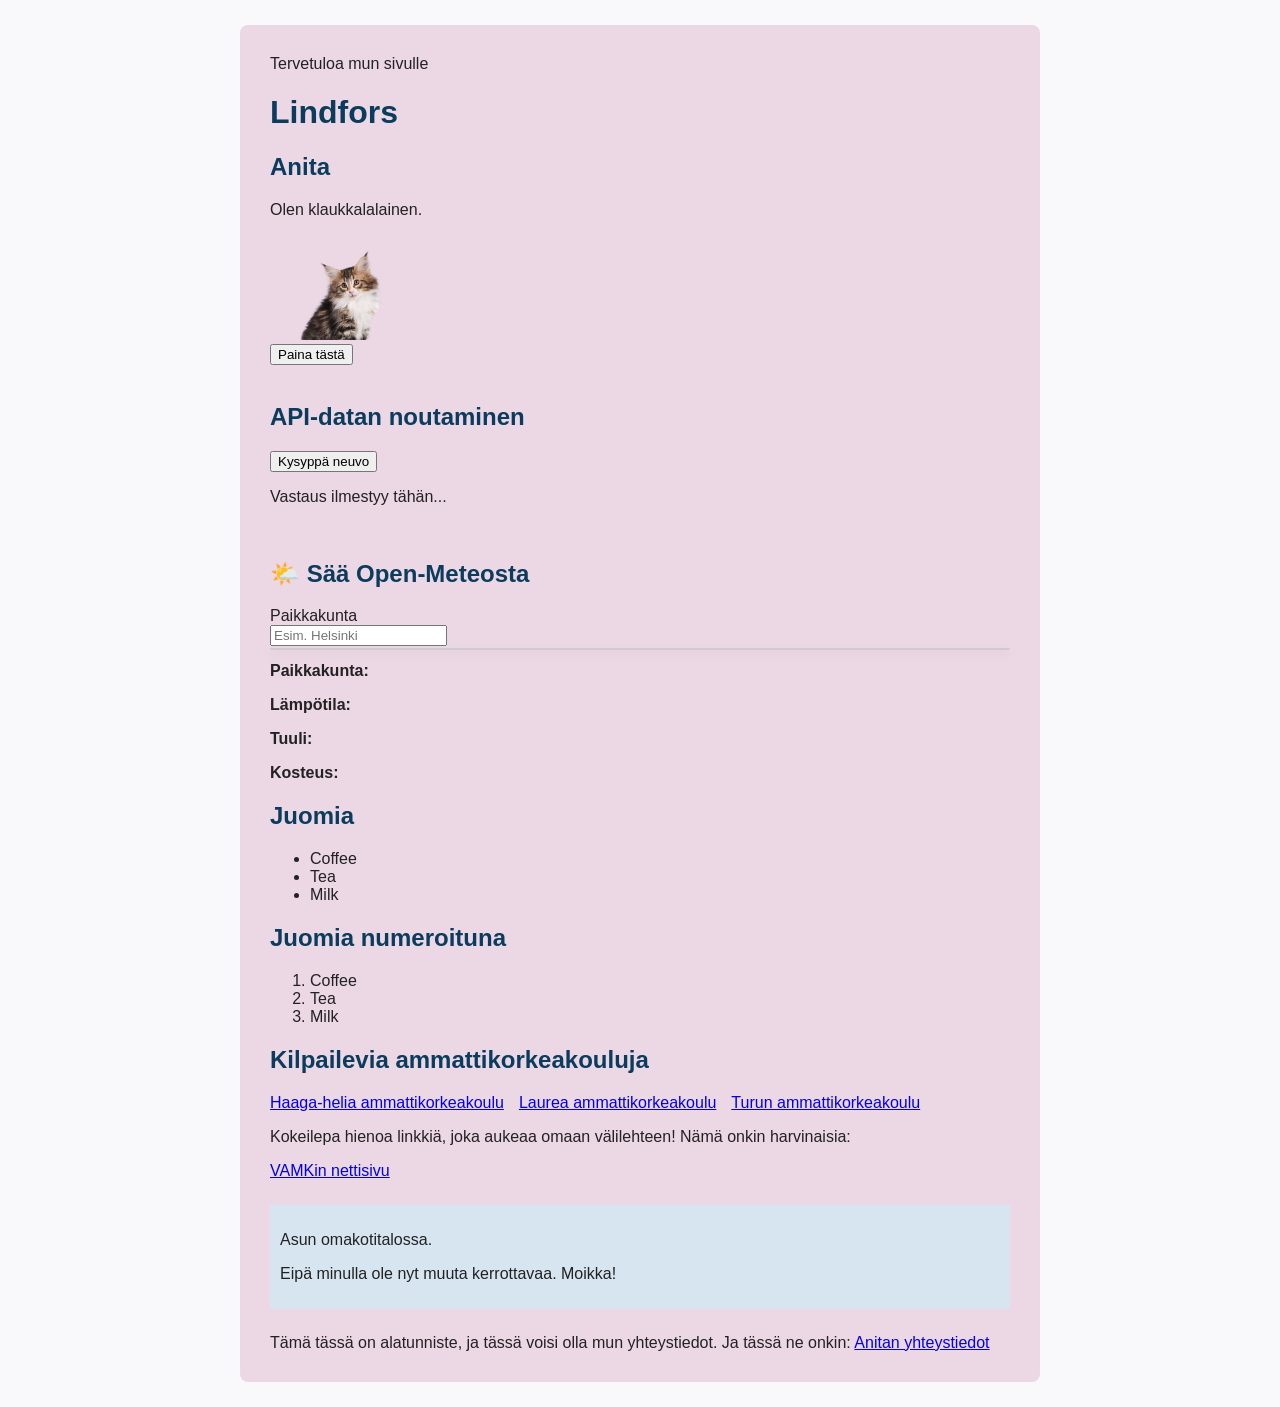
<file: index.html>
<!DOCTYPE html>
<html lang="en">

<head>
  <meta charset="UTF-8">
  <meta name="viewport" content="width=device-width, initial-scale=1.0">
  <link rel="stylesheet" href="style.css">
  <title>Minun ensimmäinen nettisivuni
  </title>
</head>

<body>
  <main>
    <header>Tervetuloa mun sivulle</header>
    <h1>Lindfors</h1>
      <h2>Anita</h2>

    <p>Olen klaukkalalainen.</p>

    <img src="kissa.png" alt="harmaa kissa" width="148" height="105"> <br>

      <button onclick="tulostaViesti()">Paina tästä</button> <br><br>
    <h2>API-datan noutaminen</h2>
    <button id="haeNappi">Kysyppä neuvo</button> 
    <p id="tulosTeksti">Vastaus ilmestyy tähän...</p> <br>


  <h2>🌤️ Sää Open‑Meteosta</h2>

  <label for="cityInput">Paikkakunta</label>
 <div style="position: relative;">
  <input id="cityInput" type="text" placeholder="Esim. Helsinki" autocomplete="off">
  <ul id="suggestions"></ul>
</div>

  <div id="error"></div>

  <div id="weather">
    <p><strong>Paikkakunta:</strong> <span id="locationName"></span></p>
    <p><strong>Lämpötila:</strong> <span id="temperature"></span></p>
    <p><strong>Tuuli:</strong> <span id="wind"></span></p>
    <p><strong>Kosteus:</strong> <span id="humidity"></span></p>

  </div>



    <h2>Juomia</h2>
    <ul>
      <li>Coffee</li>
      <li>Tea</li>
      <li>Milk</li>
    </ul>

    <h2>Juomia numeroituna</h2>

    <ol>
      <li>Coffee</li>
      <li>Tea</li>
      <li>Milk</li>
    </ol>

    <h2>Kilpailevia ammattikorkeakouluja</h2>
    <nav>
      <div class="korttiryhma">
      <ul>
        <li><a href="https://www.haaga-helia.fi/fi">Haaga-helia ammattikorkeakoulu</a></li>
        <li><a href="https://www.laurea.fi/">Laurea ammattikorkeakoulu</a></li>
        <li><a href="https://www.turkuamk.fi/">Turun ammattikorkeakoulu</a></li>
      </ul>
      </div>
    </nav>


    <p>Kokeilepa hienoa linkkiä, joka aukeaa omaan välilehteen! Nämä onkin harvinaisia:</p>
    <a href="https://www.vamk.fi/" target="_blank">VAMKin nettisivu</a>

    <div class="kortti">
      <p>Asun omakotitalossa.</p>

      <p>Eipä minulla ole nyt muuta kerrottavaa. Moikka!</p>
    </div>

    <footer>Tämä tässä on alatunniste, ja tässä voisi olla mun yhteystiedot. Ja tässä ne onkin:
      <a href="contact.html">Anitan yhteystiedot</a>
    </footer>
  </main>

  <!-- Tämä rivi kytkee JavaScriptin sivuun: --> 
<script src="script.js"></script> 


</body>

</html>
</file>
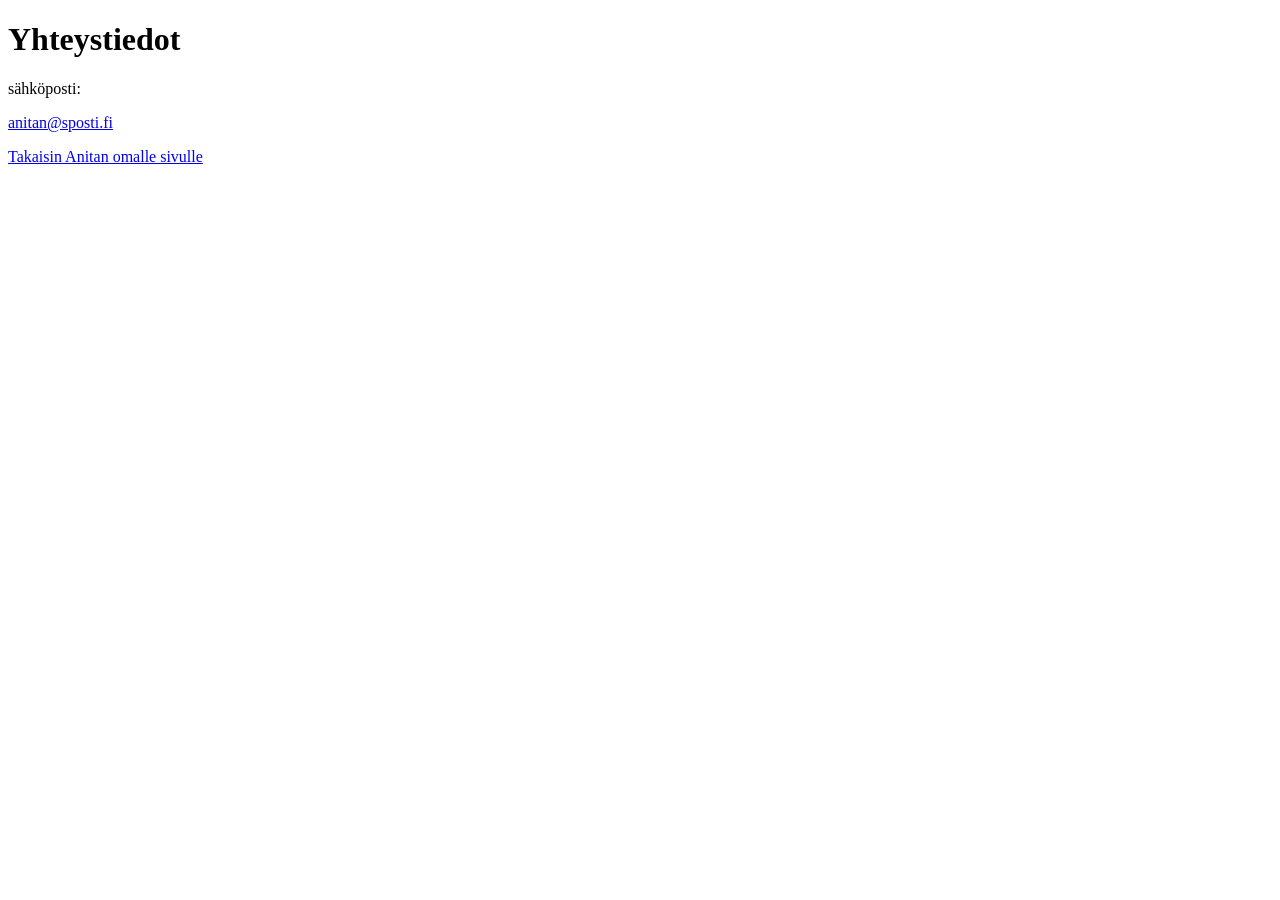
<file: contact.html>
<!DOCTYPE html>
<html lang="en">
<head>
    <meta charset="UTF-8">
    <meta name="viewport" content="width=device-width, initial-scale=1.0">
    <title>Yhteystiedot</title>
</head>
<body>

    <h1>Yhteystiedot</h1>
    <p>sähköposti:</p>
    <p>
        <a href="mailto:anitan@sposti.fi">anitan@sposti.fi</a>
    </p>

    <a href="index.html">Takaisin Anitan omalle sivulle</a>
    
</body>
</html>
</file>
<file: style.css>
*  {
    box-sizing: border-box;
} 
body {

    font-family: Arial, Helvetica, sans-serif;

    color: #222222;

    background-color: #f9f9fb;

}


main {
    max-width: 800px;
    margin: 25px auto;
    background-color: #ecd7e4;
    padding: 30px;
    border-radius: 8px; /* pehmeät kulmat */
}


/*tässä alla muutetaan H1 ja H2 tyyliä */
h1, h2 {

    color: #0b3c5d;
   

}

.kortti {
    width: 300;
    padding: 10px;
    border: 2px;
    margin: 25px auto;
    background-color: rgb(215, 229, 240);
}

nav ul {
    display: flex;
    list-style: none;  /* luettelopallukat veks */
    gap: 15px;
    padding: 0;

}

/* näyttö kapeampi kuin 768px */
@media (max-width: 768px) {
 nav .korttiryhma ul {
        flex-direction: column;  /* kääntää laatikot allekkain */
    }
}

/* Hover-efekti */
ol li:hover {
  background: #c6eb6f;     /* korostusväri */
  transform: translateX(5px); /* kevyt liike oikealle */
}

#suggestions {
  position: absolute;
  width: 100%;
  background: white;
  border: 1px solid #ccc;
  border-radius: 6px;
  margin-top: 2px;
  padding: 0;
  list-style: none;
  box-shadow: 0 4px 10px rgba(0,0,0,0.1);
  max-height: 200px;
  overflow-y: auto;
  z-index: 1000;
}

#suggestions li {
  padding: 10px;
  cursor: pointer;
  border-bottom: 1px solid #eee;
}

#suggestions li:last-child {
  border-bottom: none;
}

#suggestions li:hover {
  background: #f5f5f5;
}
</file>
